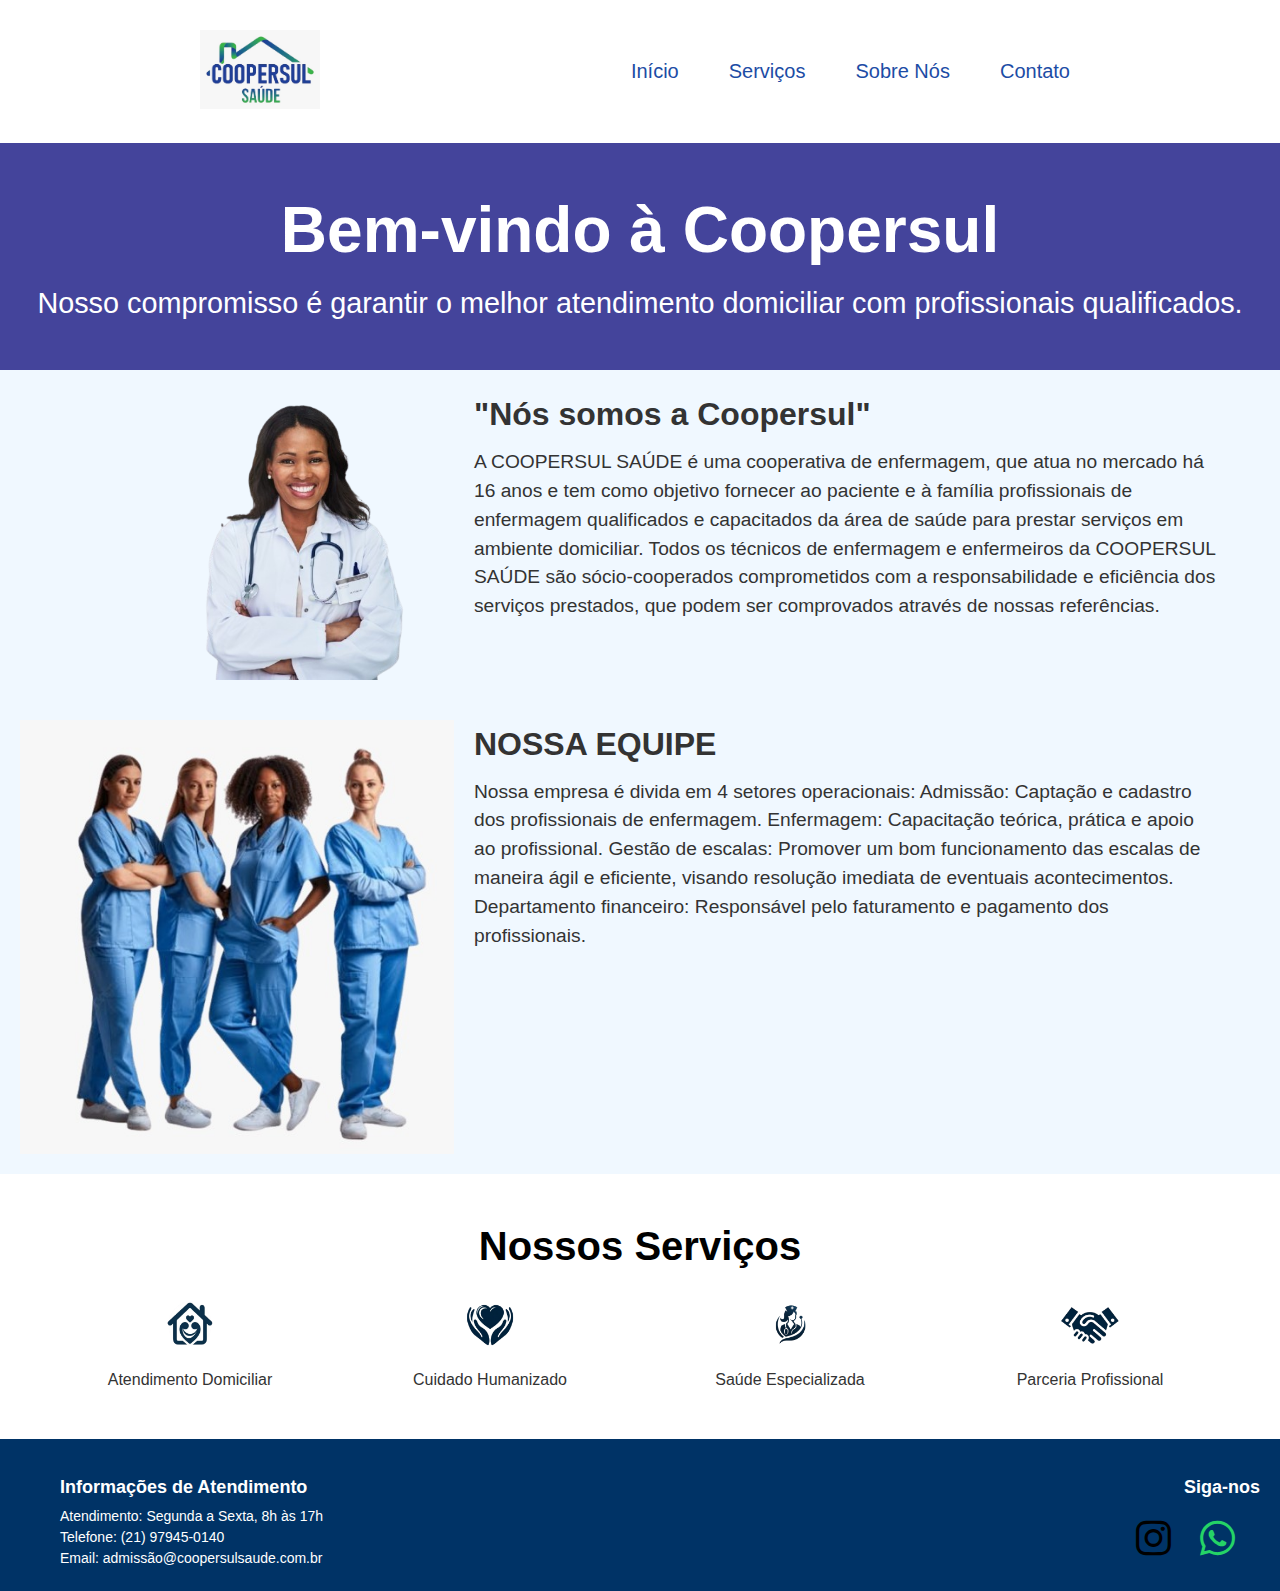
<file: index.html>
<!DOCTYPE html>
<html lang="pt-BR">
<head>
    <meta charset="UTF-8">
    <meta name="viewport" content="width=device-width, initial-scale=1.0">
    <title>Coopersul</title>
    <link rel="stylesheet" href="style.css">
    <!-- Adicionar Font Awesome -->
    <link rel="stylesheet" href="https://cdnjs.cloudflare.com/ajax/libs/font-awesome/6.0.0-beta3/css/all.min.css">
</head>
<body>

    <header>
        <div class="header-content">
            <div class="logo">
                <img src="logo.png" alt="Logo Coopersul Saúde">
            </div>
            <nav>
                <ul class="menu">
                    <li><a href="index.html">Início</a></li>
                    <li><a href="Serviço.html">Serviços</a></li>
                    <li><a href="SobreNos.html">Sobre Nós</a></li>
                    <li><a href="Contato.html">Contato</a></li>
                </ul>
            </nav>
        </div>
    </header>

    <!-- Banner Section -->
    <section class="banner">
        <h2>Bem-vindo à Coopersul</h2>
        <p>Nosso compromisso é garantir o melhor atendimento domiciliar com profissionais qualificados.</p>
    </section>

    <section class="imagem-texto">
        <img src="medica-removebg-preview.png" alt="Imagem Descritiva" class="imagem-destaque">
        <div class="texto">
            <h1>"Nós somos a Coopersul"</h1>
            <p>A COOPERSUL SAÚDE é uma cooperativa de enfermagem, que atua
                no mercado há 16 anos e tem como objetivo fornecer ao paciente e à família
                profissionais de enfermagem qualificados e capacitados da área de
                saúde para prestar serviços em ambiente domiciliar. Todos os técnicos
                de enfermagem e enfermeiros da COOPERSUL SAÚDE são
                sócio-cooperados comprometidos com a responsabilidade e eficiência
                dos serviços prestados, que podem ser comprovados através de nossas
                referências.
            </p>
        </div>
    </section>

    <section class="imagem-texto2">
        <img src="equipe 2.jpg" alt="Imagem Descritiva" class="imagem-destaque">
        <div class="texto">
            <h1>NOSSA EQUIPE</h1>
            <p>
                Nossa empresa é divida em 4 setores operacionais: 
                Admissão: Captação e cadastro dos profissionais de enfermagem.
                Enfermagem: Capacitação teórica, prática e apoio ao profissional.
                Gestão de escalas: Promover um bom funcionamento das escalas 
                de maneira ágil e eficiente, visando resolução
                imediata de eventuais acontecimentos.
                Departamento financeiro: Responsável pelo faturamento
                e pagamento dos profissionais.
            </p>
        </div>
    </section>

    <div class="centralizado">
        <h1>Nossos Serviços</h1>
        <div class="servicos-imagens">
            <div class="servico-item">
                <img src="Designer-removebg-preview.png" alt="Serviço 1" class="servico-img">
                <p>Atendimento Domiciliar</p>
            </div>
            <div class="servico-item">
                <img src="Designer__2_-removebg-preview.png" alt="Serviço 2" class="servico-img">
                <p>Cuidado Humanizado</p>
            </div>
            <div class="servico-item">
                <img src="Designer__1_-removebg-preview.png" alt="Serviço 3" class="servico-img">
                <p>Saúde Especializada</p>
            </div>
            <div class="servico-item">
                <img src="Designer__3_-removebg-preview.png" alt="Serviço 4" class="servico-img">
                <p>Parceria Profissional</p>
            </div>
        </div>
    </div>
    
    

    <footer>
        <div class="footer-content">
            <div class="informacoes">
                <h3>Informações de Atendimento</h3>
                <p>Atendimento: Segunda a Sexta, 8h às 17h</p>
                <p>Telefone: (21) 97945-0140</p>
                <p>Email: admissão@coopersulsaude.com.br</p>
            </div>
            <!-- Adicionando o link para o Instagram e WhatsApp -->
            <div class="social-media">
                <h3>Siga-nos</h3>
                <a href="https://www.instagram.com/coopersulrio/" target="_blank">
                    <!-- Ícone do Instagram -->
                    <i class="fab fa-instagram instagram" style="font-size: 40px; color: #000;"></i>
                </a>
                <a href="https://wa.me/5521979450140" target="_blank">
                    <!-- Ícone do WhatsApp -->
                    <i class="fab fa-whatsapp whatsapp" style="font-size: 40px; color: #25d366;"></i>
                </a>
            </div>
        </div>
    </footer>

</body>
</html>
</file>
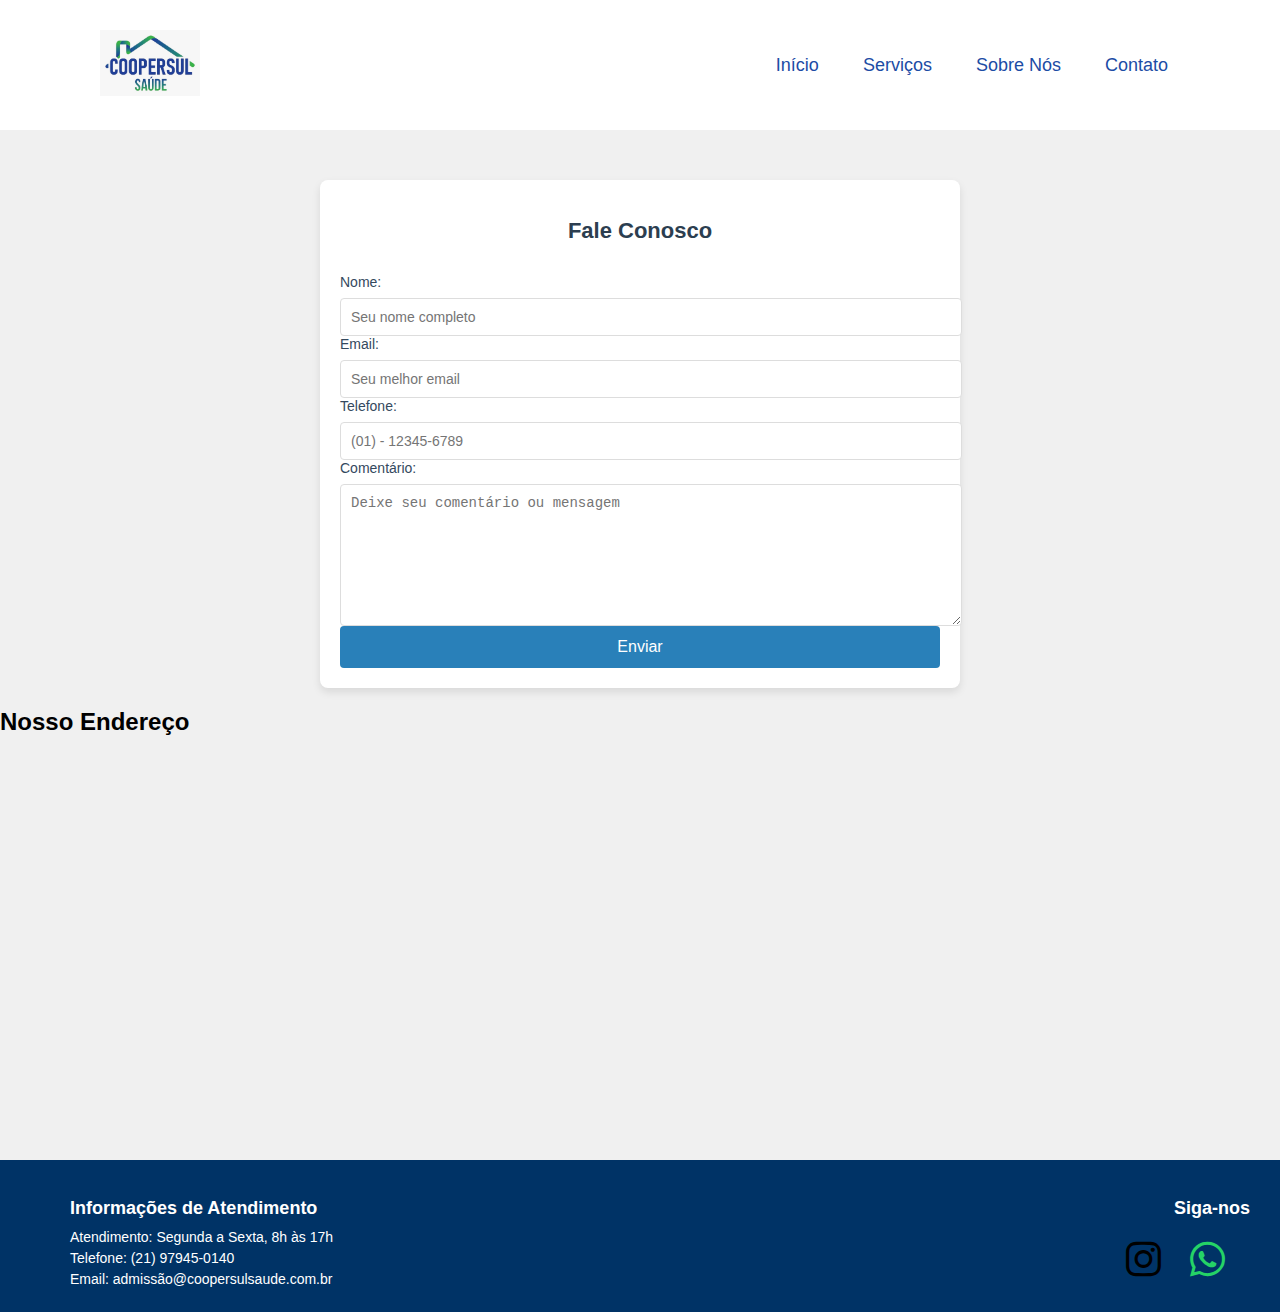
<file: Contato.html>
<!DOCTYPE html>
<html lang="pt-br">
<head>
    <meta charset="UTF-8">
    <meta name="viewport" content="width=device-width, initial-scale=1.0">
    <title>Contato</title>
    <link rel="stylesheet" href="stylec.css">
    <!-- Link para o Font Awesome (versão 6.0) -->
    <link href="https://cdnjs.cloudflare.com/ajax/libs/font-awesome/6.0.0-beta3/css/all.min.css" rel="stylesheet">
</head>
<body>

    <header>
        <div class="header-content">
            <div class="logo">
                <a href="index.html">
                    <img src="logo.png" alt="Logo Coopersul Saúde">
                </a>
            </div>
            <nav>
                <ul class="menu">
                    <li><a href="index.html">Início</a></li>
                    <li><a href="Serviço.html">Serviços</a></li>
                    <li><a href="SobreNos.html">Sobre Nós</a></li>
                    <li><a href="Contato.html">Contato</a></li>
                </ul>
            </nav>
        </div>
    </header>

    <!-- Formulário de Contato -->
    <main>
        <section class="contact-form">
            <h2>Fale Conosco</h2>
            <form id="formContato" action="javascript:void(0);" method="POST">
                <div class="form-group">
                    <label for="nome">Nome:</label>
                    <input type="text" id="nome" name="nome" required placeholder="Seu nome completo">
                </div>
                
                <div class="form-group">
                    <label for="email">Email:</label>
                    <input type="email" id="email" name="email" required placeholder="Seu melhor email">
                </div>
                
                <div class="form-group">
                    <label for="telefone">Telefone:</label>
                    <input type="tel" id="telefone" name="telefone" required placeholder="(01) - 12345-6789" 
                        oninput="mascaraTelefone(this)">
                </div>
                
                <div class="form-group">
                    <label for="comentario">Comentário:</label>
                    <textarea id="comentario" name="comentario" required placeholder="Deixe seu comentário ou mensagem"></textarea>
                </div>

                <button type="submit" class="submit-btn">Enviar</button>
            </form>
        </section>

        <!-- Mapa da Localização -->
        <section class="mapa-localizacao">
            <h2>Nosso Endereço</h2>
            <div class="mapa-container">
                <!-- Mapa com a localização correta -->
                <iframe src="https://www.google.com/maps/embed?pb=!1m18!1m12!1m3!1d3657.9131259508814!2d-43.10194308495763!3d-22.89452507882991!2m3!1f0!2f0!3f0!3m2!1i1024!2i768!4f13.1!3m3!1m2!1s0x9981e4c79976c7%3A0x72b233bc0a507fa6!2sRua%20Dr.%20Borman%2C%2043%2C%20Niter%C3%B3i%20-%20RJ!5e0!3m2!1spt-BR!2sbr!4v1697038964915!5m2!1spt-BR!2sbr" 
                width="100%" height="400" frameborder="0" style="border:0;" allowfullscreen="" aria-hidden="false" tabindex="0"></iframe>
            </div>
        </section>
    </main>

    <!-- Footer -->
    <footer>
        <div class="footer-content">
            <div class="informacoes">
                <h3>Informações de Atendimento</h3>
                <p>Atendimento: Segunda a Sexta, 8h às 17h</p>
                <p>Telefone: (21) 97945-0140</p>
                <p>Email: admissão@coopersulsaude.com.br</p>
            </div>
            <div class="social-media">
                <h3>Siga-nos</h3>
                <a href="https://www.instagram.com/coopersulrio/" target="_blank">
                    <i class="fab fa-instagram instagram" style="font-size: 40px; color: #000;"></i>
                </a>
                <a href="https://wa.me/5521979450140" target="_blank">
                    <i class="fab fa-whatsapp whatsapp" style="font-size: 40px; color: #25d366;"></i>
                </a>
            </div>
        </div>
    </footer>

    <script>
        function mascaraTelefone(input) {
            let value = input.value.replace(/\D/g, '');
            if (value.length <= 2) {
                input.value = `(${value})`;
            } else if (value.length <= 7) {
                input.value = `(${value.slice(0, 2)}) - ${value.slice(2)}`;
            } else {
                input.value = `(${value.slice(0, 2)}) - ${value.slice(2, 7)}-${value.slice(7, 11)}`;
            }
        }

        document.getElementById("formContato").addEventListener("submit", function(event) {
            event.preventDefault(); 
            const novaAba = window.open();
            novaAba.document.write("<h1>Obrigado pelo seu contato!</h1>");
            novaAba.document.close();
        });
    </script>

</body>
</html>
</file>
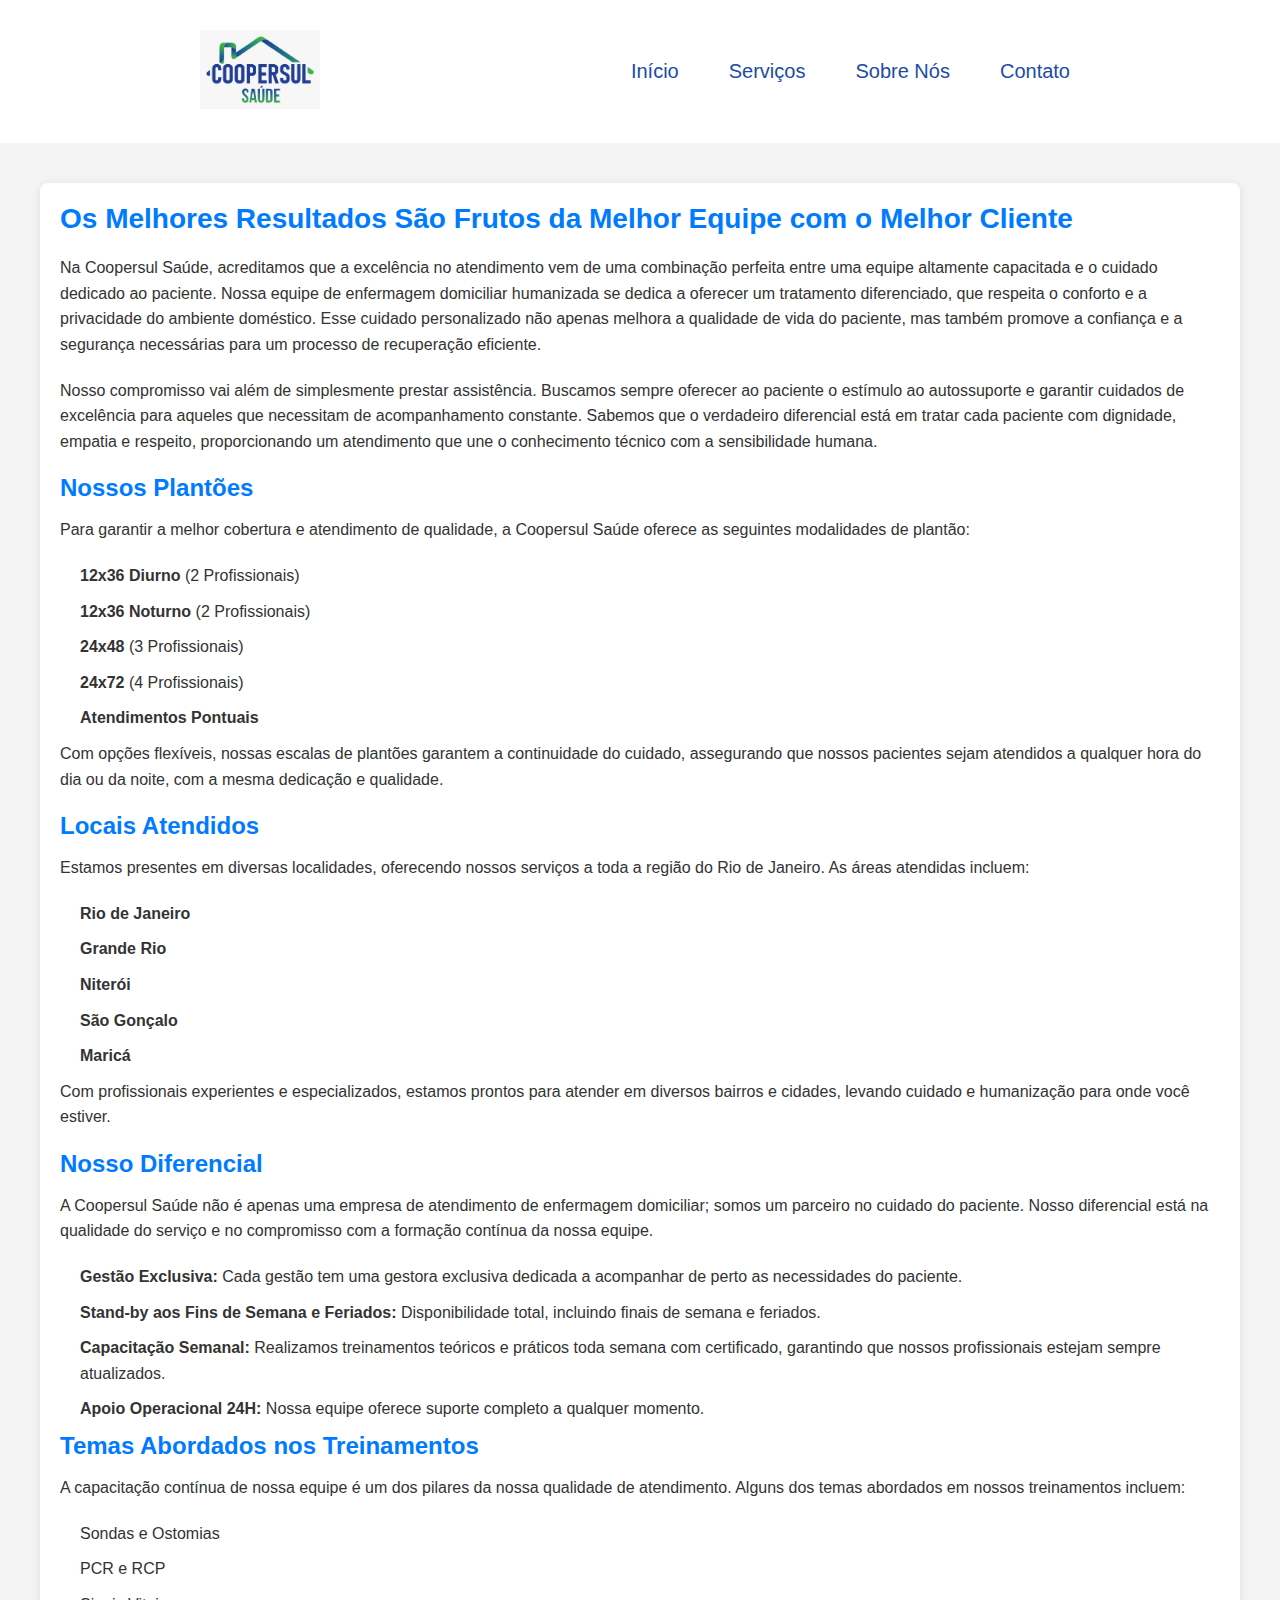
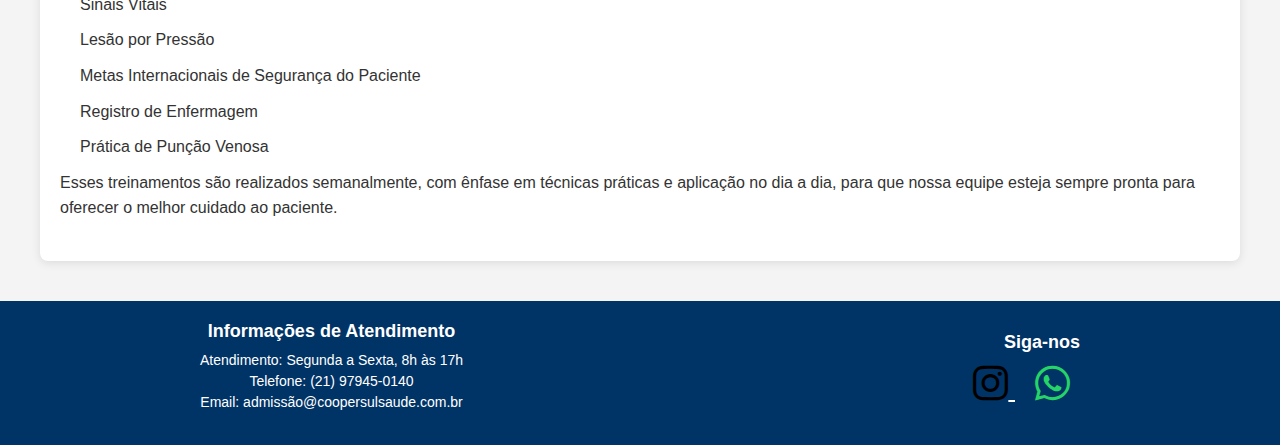
<file: Serviço.html>
<!DOCTYPE html>
<html lang="en">
<head>
    <meta charset="UTF-8">
    <meta name="viewport" content="width=device-width, initial-scale=1.0">
    <title>Serviços | Coopersul Saúde</title>
    <link rel="stylesheet" href="styles.css">
    <!-- Link para o Font Awesome (versão 6.0) -->
    <link href="https://cdnjs.cloudflare.com/ajax/libs/font-awesome/6.0.0-beta3/css/all.min.css" rel="stylesheet">
</head>
<body>

    <header>
        <div class="header-content">
            <div class="logo">
                <a href="index.html">
                    <img src="logo.png" alt="Logo Coopersul Saúde">
                </a>
            </div>
            <nav>
                <ul class="menu">
                    <li><a href="index.html">Início</a></li>
                    <li><a href="Serviço.html">Serviços</a></li>
                    <li><a href="SobreNos.html">Sobre Nós</a></li>
                    <li><a href="Contato.html">Contato</a></li>
                </ul>
            </nav>
        </div>
    </header>

    <!-- Seção de Serviços -->
    <main>
        <section class="service-section">
            <h1>Os Melhores Resultados São Frutos da Melhor Equipe com o Melhor Cliente</h1>
            <p>Na Coopersul Saúde, acreditamos que a excelência no atendimento vem de uma combinação perfeita entre uma equipe altamente capacitada e o cuidado dedicado ao paciente. Nossa equipe de enfermagem domiciliar humanizada se dedica a oferecer um tratamento diferenciado, que respeita o conforto e a privacidade do ambiente doméstico. Esse cuidado personalizado não apenas melhora a qualidade de vida do paciente, mas também promove a confiança e a segurança necessárias para um processo de recuperação eficiente.</p>

            <p>Nosso compromisso vai além de simplesmente prestar assistência. Buscamos sempre oferecer ao paciente o estímulo ao autossuporte e garantir cuidados de excelência para aqueles que necessitam de acompanhamento constante. Sabemos que o verdadeiro diferencial está em tratar cada paciente com dignidade, empatia e respeito, proporcionando um atendimento que une o conhecimento técnico com a sensibilidade humana.</p>

            <!-- Seção de Plantões -->
            <div class="service">
                <h2>Nossos Plantões</h2>
                <p>Para garantir a melhor cobertura e atendimento de qualidade, a Coopersul Saúde oferece as seguintes modalidades de plantão:</p>
                <ul>
                    <li><strong>12x36 Diurno</strong> (2 Profissionais)</li>
                    <li><strong>12x36 Noturno</strong> (2 Profissionais)</li>
                    <li><strong>24x48</strong> (3 Profissionais)</li>
                    <li><strong>24x72</strong> (4 Profissionais)</li>
                    <li><strong>Atendimentos Pontuais</strong></li>
                </ul>
                <p>Com opções flexíveis, nossas escalas de plantões garantem a continuidade do cuidado, assegurando que nossos pacientes sejam atendidos a qualquer hora do dia ou da noite, com a mesma dedicação e qualidade.</p>
            </div>

            <!-- Seção de Locais Atendidos -->
            <div class="service">
                <h2>Locais Atendidos</h2>
                <p>Estamos presentes em diversas localidades, oferecendo nossos serviços a toda a região do Rio de Janeiro. As áreas atendidas incluem:</p>
                <ul>
                    <li><strong>Rio de Janeiro</strong></li>
                    <li><strong>Grande Rio</strong></li>
                    <li><strong>Niterói</strong></li>
                    <li><strong>São Gonçalo</strong></li>
                    <li><strong>Maricá</strong></li>
                </ul>
                <p>Com profissionais experientes e especializados, estamos prontos para atender em diversos bairros e cidades, levando cuidado e humanização para onde você estiver.</p>
            </div>

            <!-- Seção de Diferenciais -->
            <div class="service">
                <h2>Nosso Diferencial</h2>
                <p>A Coopersul Saúde não é apenas uma empresa de atendimento de enfermagem domiciliar; somos um parceiro no cuidado do paciente. Nosso diferencial está na qualidade do serviço e no compromisso com a formação contínua da nossa equipe.</p>
                <ul>
                    <li><strong>Gestão Exclusiva:</strong> Cada gestão tem uma gestora exclusiva dedicada a acompanhar de perto as necessidades do paciente.</li>
                    <li><strong>Stand-by aos Fins de Semana e Feriados:</strong> Disponibilidade total, incluindo finais de semana e feriados.</li>
                    <li><strong>Capacitação Semanal:</strong> Realizamos treinamentos teóricos e práticos toda semana com certificado, garantindo que nossos profissionais estejam sempre atualizados.</li>
                    <li><strong>Apoio Operacional 24H:</strong> Nossa equipe oferece suporte completo a qualquer momento.</li>
                </ul>
            </div>

            <!-- Seção de Temas Abordados nos Treinamentos -->
            <div class="service">
                <h2>Temas Abordados nos Treinamentos</h2>
                <p>A capacitação contínua de nossa equipe é um dos pilares da nossa qualidade de atendimento. Alguns dos temas abordados em nossos treinamentos incluem:</p>
                <ul>
                    <li>Sondas e Ostomias</li>
                    <li>PCR e RCP</li>
                    <li>Sinais Vitais</li>
                    <li>Lesão por Pressão</li>
                    <li>Metas Internacionais de Segurança do Paciente</li>
                    <li>Registro de Enfermagem</li>
                    <li>Prática de Punção Venosa</li>
                </ul>
                <p>Esses treinamentos são realizados semanalmente, com ênfase em técnicas práticas e aplicação no dia a dia, para que nossa equipe esteja sempre pronta para oferecer o melhor cuidado ao paciente.</p>
            </div>
        </section>
    </main>

    <!-- Footer -->
    <footer>
        <div class="footer-content">
            <div class="informacoes">
                <h3>Informações de Atendimento</h3>
                <p>Atendimento: Segunda a Sexta, 8h às 17h</p>
                <p>Telefone: (21) 97945-0140</p>
                <p>Email: admissão@coopersulsaude.com.br</p>
            </div>
            <div class="social-media">
                <h3>Siga-nos</h3>
                <a href="https://www.instagram.com/coopersulrio/" target="_blank">
                    <i class="fab fa-instagram" style="font-size: 40px; color: #000;"></i>
                </a>
                <a href="https://wa.me/5521979450140" target="_blank">
                    <i class="fab fa-whatsapp" style="font-size: 40px; color: #25D366;"></i>
                </a>
            </div>
        </div>
    </footer>

</body>
</html>
</file>
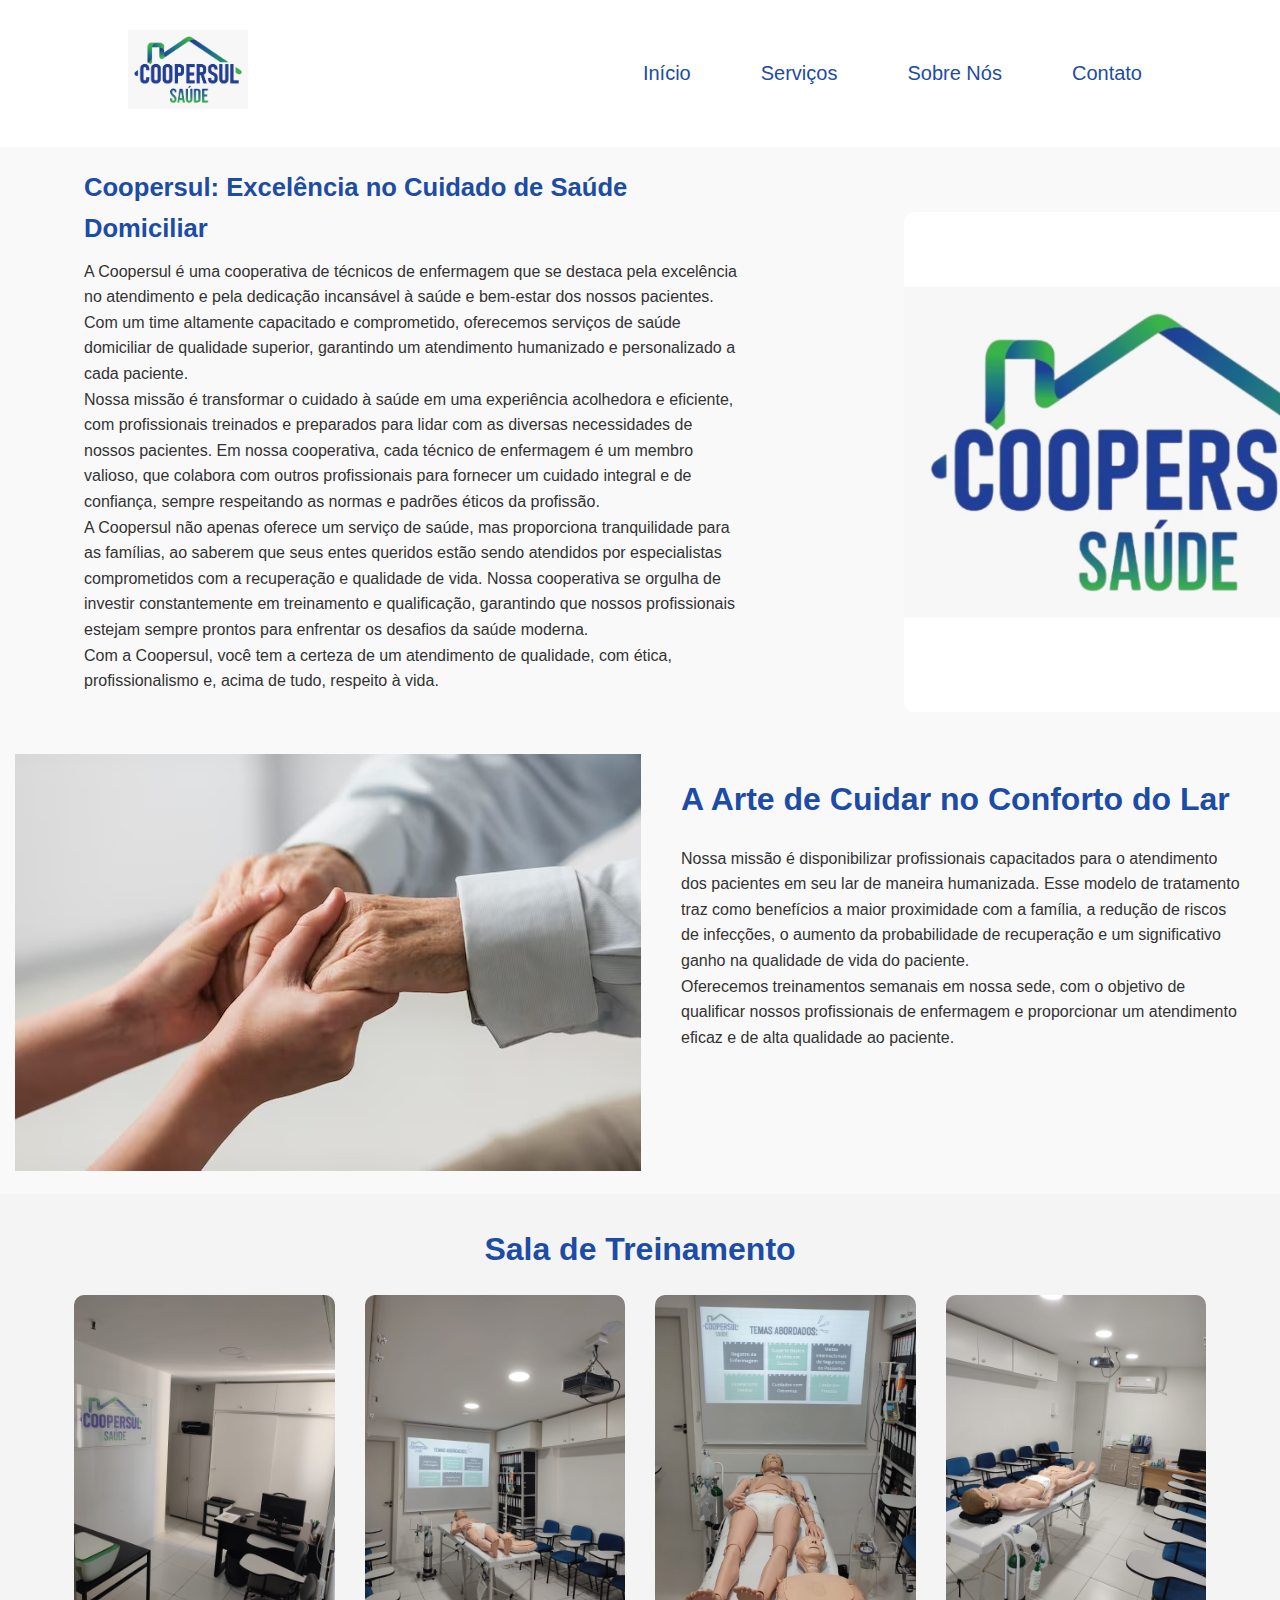
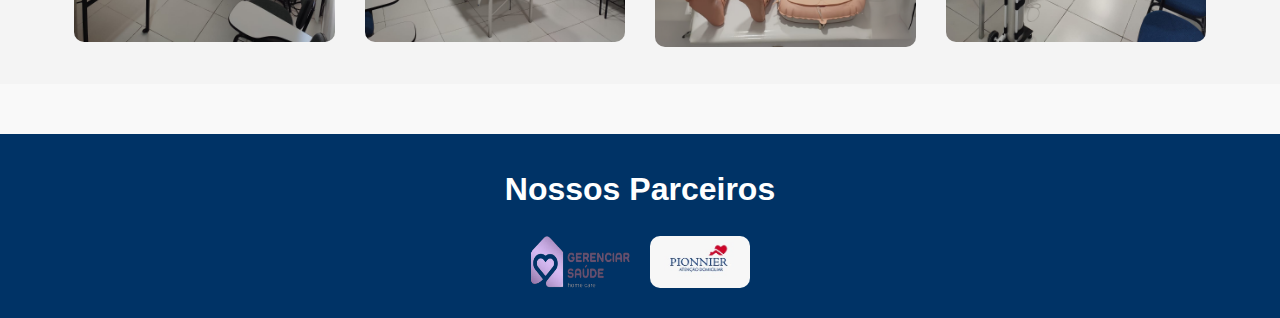
<file: SobreNos.html>
<!DOCTYPE html>
<html lang="pt-BR">
<head>
    <meta charset="UTF-8">
    <meta name="viewport" content="width=device-width, initial-scale=1.0">
    <meta name="description" content="Saiba mais sobre nossa missão de proporcionar atendimento de saúde domiciliar de qualidade, com profissionais altamente capacitados.">
    <title>Sobre Nós | Tecla Saúde</title>
    <link rel="stylesheet" href="styleso.css">
</head>
<body>

    <header>
        <div class="header-content">
            <div class="logo">
                <a href="index.html" title="Ir para página inicial">
                    <img src="logo.png" alt="Logo Coopersul Saúde">
                </a>
            </div>
            <nav>
                <ul class="menu">
                    <li><a href="index.html" title="Ir para página inicial">Início</a></li>
                    <li><a href="Serviço.html" title="Ir para página de Serviços">Serviços</a></li>
                    <li><a href="SobreNos.html" title="Ir para página Sobre Nós">Sobre Nós</a></li>
                    <li><a href="Contato.html" title="Ir para página de Contato">Contato</a></li>
                </ul>
            </nav>
        </div>
    </header>

    <main>
        <!-- Seção de Destaque para Coopersul -->
        <section class="coopersul-destaque">
            <div class="coopersul-content">
                <div class="coopersul-texto">
                    <h1>Coopersul: Excelência no Cuidado de Saúde Domiciliar</h1>
                    <p>
                        A Coopersul é uma cooperativa de técnicos de enfermagem que se destaca pela excelência no atendimento e pela dedicação incansável à saúde e bem-estar dos nossos pacientes. Com um time altamente capacitado e comprometido, oferecemos serviços de saúde domiciliar de qualidade superior, garantindo um atendimento humanizado e personalizado a cada paciente.
                    </p>
                    <p>
                        Nossa missão é transformar o cuidado à saúde em uma experiência acolhedora e eficiente, com profissionais treinados e preparados para lidar com as diversas necessidades de nossos pacientes. Em nossa cooperativa, cada técnico de enfermagem é um membro valioso, que colabora com outros profissionais para fornecer um cuidado integral e de confiança, sempre respeitando as normas e padrões éticos da profissão.
                    </p>
                    <p>
                        A Coopersul não apenas oferece um serviço de saúde, mas proporciona tranquilidade para as famílias, ao saberem que seus entes queridos estão sendo atendidos por especialistas comprometidos com a recuperação e qualidade de vida. Nossa cooperativa se orgulha de investir constantemente em treinamento e qualificação, garantindo que nossos profissionais estejam sempre prontos para enfrentar os desafios da saúde moderna.
                    </p>
                    <p>
                        Com a Coopersul, você tem a certeza de um atendimento de qualidade, com ética, profissionalismo e, acima de tudo, respeito à vida.
                    </p>
                </div>
                <div class="coopersul-imagem">
                    <img src="capa titulo 1.png" alt="Imagem ilustrativa sobre o cuidado domiciliar">
                </div>
            </div>
        </section>

        <!-- Seção de Conteúdo -->
        <section class="conteudo">
            <div class="imagem">
                <img src="maos dadas.jpg" alt="Imagem de mãos dadas simbolizando cuidado e união" class="imagem2">
            </div>
            <div class="texto">
                <h1>A Arte de Cuidar no Conforto do Lar</h1>
                <p>
                    Nossa missão é disponibilizar profissionais capacitados para o atendimento dos pacientes em seu lar de maneira humanizada. Esse modelo de tratamento traz como benefícios a maior proximidade com a família, a redução de riscos de infecções, o aumento da probabilidade de recuperação e um significativo ganho na qualidade de vida do paciente.
                </p>
                <p>
                    Oferecemos treinamentos semanais em nossa sede, com o objetivo de qualificar nossos profissionais de enfermagem e proporcionar um atendimento eficaz e de alta qualidade ao paciente.
                </p>
            </div>
        </section>

        <!-- Seção de Carrossel de Imagens -->
        <section class="carrossel-container">
            <h2>Sala de Treinamento</h2>
            <div class="carrossel">
                <div class="carrossel-item">
                    <img src="sala de treinamento 1.jpeg" alt="Imagem da Sala de Treinamento 1">
                </div>
                <div class="carrossel-item">
                    <img src="sala de treinamento 2.jpeg" alt="Imagem da Sala de Treinamento 2">
                </div>
                <div class="carrossel-item">
                    <img src="treinameto3.png" alt="Imagem da Sala de Treinamento 3">
                </div>
                <div class="carrossel-item">
                    <img src="sala de treinamento 4.jpeg" alt="Imagem da Sala de Treinamento 4">
                </div>
            </div>
        </section>

        <!-- Seção de Parceiros -->
        <section class="conteudo3">
            <div class="texto3">
                <h2>Nossos Parceiros</h2>
                <div class="parceiros">
                    <img src="save.png" alt="Logo do parceiro Save">
                    <img src="pionnier.jpg" alt="Logo do parceiro Pionnier">
                </div>
            </div>
        </section>
    </main>

</body>
</html>
</file>
<file: style.css>
body {
    font-family: sans-serif;
    margin: 0;
    padding: 0;
}

header {
    background-color: #ffffff; /* Cor de fundo do cabeçalho */
    color: rgb(34, 35, 41); /* Cor do texto */
    padding: 30px 200px; /* Espaçamento interno */
}

.header-content {
    display: flex;
    justify-content: space-between; /* Espaço entre logo e menu */
    align-items: center; /* Alinha verticalmente */
}

.logo img {
    width: 120px; /* Ajuste da largura da logo */
}

.menu {
    list-style-type: none; /* Remove marcadores da lista */
    padding: 0; /* Remove padding */
    margin: 0; /* Remove margin */
    display: flex; /* Exibe os itens do menu em linha */
}

.menu li {
    margin-left: 30px; /* Espaçamento entre os itens do menu */
}

.menu a {
    color: rgb(28, 76, 165); /* Cor do texto */
    text-decoration: none; /* Remove o sublinhado */
    padding: 8px 10px; /* Espaçamento interno nos links */
    transition: background-color 0.3s; /* Transição suave para hover */
    font-size: 20px;
}

.menu a:hover {
    background-color: rgba(72, 90, 117, 0.2); /* Efeito hover */
    border-radius: 5px; /* Bordas arredondadas no hover */
}

.banner {
    background-color: #007B; /* Azul marinho para o banner */
    padding: 50px 20px;
    text-align: center;
    color: #ffffff; /* Cor do texto no banner */
}

.banner h2 {
    font-size: 4rem; /* Aumenta o tamanho do título */
    color: #ffffff;
    text-align: center; /* Garante que o título fique centralizado */
    margin: 0; /* Remove margem superior e inferior */
}

.banner p {
    font-size: 1.8rem; /* Aumenta o tamanho do parágrafo */
    color: #ffffff;
    text-align: center; /* Centraliza o texto */
    margin-top: 20px; /* Adiciona um pequeno espaço entre o título e o parágrafo */
}

/* Estilo para as seções de texto com imagem */
.imagem-texto, .imagem-texto2 {
    display: flex;
    flex-direction: row; /* Organiza a imagem e o texto lado a lado */
    align-items: flex-start; /* Alinha o texto ao topo da imagem */
    justify-content: flex-start; /* Alinha a imagem e o texto à esquerda */
    padding: 20px; /* Espaço ao redor da seção */
    background-color: #f0f8ff; /* Cor de fundo */
}

.imagem-destaque {
    width: 35%; /* Define a largura da imagem */
    margin-right: 20px; /* Espaço entre a imagem e o texto */
}

.imagem-texto .texto, .imagem-texto2 .texto {
    font-size: 1rem; /* Tamanho do texto */
    color: #333; /* Cor do texto */
    line-height: 1.5; /* Espaçamento entre linhas */
    text-align: left; /* Alinha o texto à esquerda */
    max-width: 60%; /* Limita a largura do texto */
}

.imagem-texto .texto h1, .imagem-texto2 .texto h1 {
    font-size: 2rem; /* Tamanho dos títulos */
    margin-bottom: 10px; /* Espaço abaixo do título */
}

.imagem-texto .texto p, .imagem-texto2 .texto p {
    margin: 10px 0; /* Espaçamento entre os parágrafos */
    font-size: 1.2rem; /* Tamanho do texto do parágrafo */
}

h1 {
    font-size: 2.5rem; /* Aumenta o tamanho do título */
    margin: 0;
}

p {
    margin: 40px 0 0 0; /* Adiciona margem acima do parágrafo */
    font-size: 1.4rem; /* Aumenta o tamanho do parágrafo */
}

.centralizado {
    text-align: center; /* Centraliza o texto dentro do div */
    margin: 50px; /* Margem ao redor do div */
}

.centralizado h1 {
    margin-bottom: 15px; /* Espaço abaixo do título */
}

.centralizado p {
    max-width: 900px; /* Limita a largura do parágrafo */
    margin: 0 auto; /* Centraliza o parágrafo horizontalmente */
    font-size: 25px;
}

/* Alinha as imagens do serviço lado a lado */
.servicos-imagens {
    display: flex;
    justify-content: center; /* Centraliza as imagens */
    gap: 20px; /* Espaçamento entre as imagens */
    margin-top: 20px; /* Espaço acima das imagens */
}

/* Estilo para cada item de serviço, incluindo imagem e legenda */
.servico-item {
    text-align: center; /* Centraliza a imagem e a legenda */
}

.servico-img {
    width: 25%; /* Agora as imagens têm 25% de largura */
    height: auto; /* Mantém a proporção das imagens */
    border-radius: 10px; /* Borda arredondada para as imagens */
}

/* Estilo para a legenda abaixo de cada imagem */
.servico-item p {
    font-size: 1rem; /* Tamanho da legenda */
    color: #333; /* Cor do texto da legenda */
    margin-top: 8px; /* Espaço acima da legenda */
}

/* Estilo do Footer */
footer {
    background-color: #003366; /* Azul marinho */
    color: #fff; /* Texto branco */
    padding: 20px;
    font-size: 14px; /* Reduz o tamanho da fonte do footer */
    width: 100%; /* Faz o footer ocupar toda a largura */
}

.footer-content {
    display: flex;
    justify-content: space-between; /* Coloca o conteúdo dos dois lados */
    align-items: flex-start;
    max-width: 1200px;
    margin: 0 auto;
    padding: 0 20px;
}

.informacoes h3, 
.social-media h3 {
    font-size: 18px;
    margin-bottom: 10px;
}

.informacoes p,
.social-media p {
    font-size: 14px;
    margin: 5px 0;
}

/* Estilos para as informações de atendimento à esquerda */
.informacoes {
    text-align: left;
}

/* Estilos para os links e ícones à direita */
.social-media {
    text-align: right;
}

.social-media a {
    display: inline-block;
    margin-top: 10px;
    margin-right: 15px; /* Adiciona espaço entre os links */
}

.social-media i {
    margin-right: 10px;
    font-size: 30px;
}

/* Adicionando os ícones do WhatsApp e Instagram ao footer */
.social-media .whatsapp {
    font-size: 40px;
    color: #fff;
    margin-right: 10px;
}

.social-media .instagram {
    font-size: 40px;
    color: #fff;
}

/* Responsividade */

/* Para telas de celulares (máximo 480px) */
@media (max-width: 480px) {
    body {
        padding: 10px;
    }

    header {
        padding: 20px;
    }

    .logo img {
        width: 80px;
    }

    .menu {
        display: none; /* Esconde o menu em telas muito pequenas */
    }

    .contact-form {
        width: 90%;
        padding: 20px;
        margin-left: 0;
        margin-top: 30px;
    }

    .submit-btn {
        font-size: 14px;
    }

    footer {
        font-size: 12px;
    }
}
</file>
<file: stylec.css>
/* Estilos gerais para o corpo da página */
body {
    font-family: sans-serif;
    margin: 0;
    padding: 0;
    background-color: #f0f0f0;
    height: 100vh;
    display: flex;
    flex-direction: column;
}

/* Cabeçalho */
header {
    background-color: #ffffff;
    color: rgb(34, 35, 41);
    padding: 30px 100px;
    position: relative;
    z-index: 10;
}

.header-content {
    display: flex;
    justify-content: space-between;
    align-items: center;
}

.logo img {
    width: 100px;
}

.menu {
    list-style-type: none;
    padding: 0;
    margin: 0;
    display: flex;
}

.menu li {
    margin-left: 20px;
}

.menu a {
    color: rgb(28, 76, 165);
    text-decoration: none;
    padding: 8px 12px;
    transition: background-color 0.3s;
    font-size: 18px;
}

.menu a:hover {
    background-color: rgba(72, 90, 117, 0.2);
    border-radius: 5px;
}

/* Centralização e Estilo do Formulário */
.main-content {
    display: flex;
    justify-content: center;
    align-items: center;
    flex-grow: 1;
    padding: 20px;
    box-sizing: border-box;
}

.contact-form {
    width: 50%;
    max-width: 600px;
    padding: 20px;
    background-color: #fff;
    border-radius: 8px;
    box-shadow: 0 4px 8px rgba(0, 0, 0, 0.1);
    display: flex;
    flex-direction: column;
    gap: 15px;
    margin-left: 27%;
    margin-top: 50px;
}

.contact-form h2 {
    text-align: center;
    font-size: 22px;
    color: #2c3e50;
    margin-bottom: 15px;
}

.form-group {
    display: flex;
    flex-direction: column;
    gap: 8px;
}

.form-group label {
    font-size: 14px;
    color: #34495e;
}

.form-group input,
.form-group textarea {
    width: 100%;
    padding: 10px;
    font-size: 14px;
    border: 1px solid #ddd;
    border-radius: 4px;
}

.form-group input:focus,
.form-group textarea:focus {
    border-color: #2980b9;
    outline: none;
}

.form-group textarea {
    height: 120px;
    resize: vertical;
}

.submit-btn {
    width: 100%;
    padding: 12px;
    font-size: 16px;
    color: #fff;
    background-color: #2980b9;
    border: none;
    border-radius: 4px;
    cursor: pointer;
    text-align: center;
    transition: background-color 0.3s ease;
}

.submit-btn:hover {
    background-color: #3498db;
}

/* Estilo do Footer */
footer {
    background-color: #003366; /* Azul marinho */
    color: #fff; /* Texto branco */
    padding: 20px;
    font-size: 14px; /* Reduz o tamanho da fonte do footer */
    width: 100%; /* Faz o footer ocupar toda a largura */
}

.footer-content {
    display: flex;
    justify-content: space-between; /* Coloca o conteúdo dos dois lados */
    align-items: flex-start;
    max-width: 1200px;
    margin: 0 auto;
    padding: 0 20px;
}

.footer-content .informacoes,
.footer-content .social-media {
    flex: 1;
    margin: 0 10px;
}

.informacoes h3, 
.social-media h3 {
    font-size: 18px;
    margin-bottom: 10px;
}

.informacoes p,
.social-media p {
    font-size: 14px;
    margin: 5px 0;
}

/* Estilos para as informações de atendimento à esquerda */
.informacoes {
    text-align: left;
}

/* Estilos para os links e ícones à direita */
.social-media {
    text-align: right;
}

.social-media a {
    display: inline-block;
    margin-top: 10px;
    margin-right: 15px; /* Adiciona espaço entre os links */
}

.social-media i {
    margin-right: 10px;
    font-size: 30px;
}

/* Adicionando os ícones do WhatsApp e Instagram ao footer */
.social-media .whatsapp {
    font-size: 40px;
    color: #fff;
    margin-right: 10px;
}

.social-media .instagram {
    font-size: 40px;
    color: #fff;
}

/* Responsividade */

/* Para telas de celulares (máximo 480px) */
@media (max-width: 480px) {
    body {
        padding: 10px;
    }

    header {
        padding: 20px;
    }

    .logo img {
        width: 80px;
    }

    .menu {
        display: none; /* Esconde o menu em telas muito pequenas */
    }

    .contact-form {
        width: 90%;
        padding: 20px;
        margin-left: 0;
        margin-top: 30px;
    }

    .submit-btn {
        font-size: 14px;
    }

    footer {
        font-size: 12px;
    }
}

/* Para telas de tablets (até 768px) */
@media (max-width: 768px) {
    .menu {
        display: flex;
        flex-direction: column;
        align-items: center;
    }

    .menu li {
        margin-left: 0;
        margin-top: 10px;
    }

    .contact-form {
        width: 80%;
        padding: 20px;
        margin-left: 0;
        margin-top: 30px;
    }

    .submit-btn {
        font-size: 14px;
    }

    footer {
        font-size: 12px;
    }
}

/* Para telas de desktop (largura maior que 768px) */
@media (min-width: 769px) {
    .contact-form {
        width: 50%;
        padding: 20px;
        margin-left: 25%;
    }

    .menu {
        display: flex;
        justify-content: flex-end;
    }

    .menu li {
        margin-left: 20px;
    }

    footer {
        font-size: 14px;
    }
}

/* Estilos para o Modal */
#confirmationModal {
    display: none; /* Inicialmente oculto */
    position: fixed; /* Fica posicionado sobre a tela */
    top: 0;
    left: 0;
    width: 100%;
    height: 100%;
    background: rgba(0, 0, 0, 0.5); /* Fundo semitransparente */
    justify-content: center;
    align-items: center;
}

.modal-content {
    background-color: white;
    padding: 20px;
    border-radius: 8px;
    text-align: center;
}

.close-modal {
    font-size: 20px;
    cursor: pointer;
    position: absolute;
    top: 10px;
    right: 10px;
}
</file>
<file: styleso.css>
/* Variáveis CSS */
:root {
    --cor-primaria: rgb(28, 76, 165); /* Azul */
    --cor-secundaria: rgba(72, 90, 117, 0.2); /* Cinza suave */
    --cor-fundo: #ffffff; /* Branco */
    --cor-texto: rgb(34, 35, 41); /* Texto escuro */
    --cor-secundaria-texto: #333; /* Cinza escuro */
    --border-radius: 10px; /* Bordas arredondadas */
}

/* Reset de estilo básico */
* {
    margin: 0;
    padding: 0;
    box-sizing: border-box;
}

/* Body */
body {
    font-family: sans-serif;
    line-height: 1.6;
    background-color: #f9f9f9; /* Fundo claro */
    color: var(--cor-texto); /* Texto principal */
}

/* Cabeçalho */
header {
    background-color: var(--cor-fundo);
    padding: 30px 10%;
    color: var(--cor-texto);
}

.header-content {
    display: flex;
    justify-content: space-between;
    align-items: center;
}

.logo img {
    width: 120px;
}

.menu {
    list-style-type: none;
    padding: 0;
    margin: 0;
    display: flex;
    gap: 20px;
}

.menu li {
    margin-left: 30px;
}

.menu a {
    color: var(--cor-primaria);
    text-decoration: none;
    padding: 8px 10px;
    font-size: 1.25rem;
    transition: background-color 0.3s, transform 0.3s;
}

.menu a:hover,
.menu a:focus {
    background-color: var(--cor-secundaria);
    border-radius: 5px;
    transform: scale(1.05);
}

/* Seção de Destaque para Coopersul */
.coopersul-destaque {
    display: flex;
    flex-direction: row;
    justify-content: flex-start;
    gap: 20px;
    padding: 20px 5%;
}

/* Ajuste para a imagem capa titulo 1 */
.coopersul-imagem img {
    width: 100%;
    height: auto;
    max-width: 500px;
    border-radius: var(--border-radius);
    object-fit: cover;
    margin-left: 120%; /* Move a imagem 120% para a direita */
    margin-top: -110%;  /* Move a imagem 110% para cima */
}



.coopersul-texto {
    max-width: 700px;
    padding: 0 20px;
    flex: 1;
}

.coopersul-texto h1 {
    font-size: 1.6rem;
    font-weight: 700;
    color: var(--cor-primaria);
    margin-bottom: 10px;
}

.coopersul-texto p {
    font-size: 1rem;
    color: var(--cor-secundaria-texto);
    line-height: 1.6;
}

/* Seção de Conteúdo */
.conteudo {
    display: flex;
    flex-wrap: wrap;
    gap: 20px;
    padding: 15px;
}

.texto {
    flex: 1;
    padding: 20px;
}

.texto h1 {
    font-size: 2rem;
    color: var(--cor-primaria);
    margin-bottom: 20px;
}

.texto p {
    font-size: 1rem;
    color: var(--cor-secundaria-texto);
}

/* Carrossel de Imagens - Sala de Treinamento */
.carrossel-container {
    background-color: #f4f4f4;
    padding: 30px 5%;
    text-align: center;
    position: relative; /* Garante que os botões de navegação fiquem sobre o carrossel */
}

.carrossel-container h2 {
    font-size: 2rem;
    margin-bottom: 20px;
    color: var(--cor-primaria);
}

.carrossel {
    display: flex;
    justify-content: center;
    overflow: visible; /* Ajustado para permitir a ampliação das imagens */
    position: relative;
    gap: 10px; /* Espaçamento entre as imagens */
}

.carrossel-item {
    width: 30%;
    margin: 0 10px;
    transition: transform 0.5s ease-in-out;
}

.carrossel-item img {
    width: 100%;
    height: auto;
    border-radius: var(--border-radius);
    object-fit: cover;
    transition: transform 0.3s ease-in-out; /* Transição suave */
}

/* Efeito de interação: quando o mouse passa em cima */
.carrossel-item img:hover {
    transform: scale(1.1); /* Aumenta a imagem 10% ao passar o mouse */
}

/* Botões de navegação do carrossel */
.carrossel-container .prev,
.carrossel-container .next {
    position: absolute;
    top: 50%;
    transform: translateY(-50%);
    background-color: rgba(0, 0, 0, 0.5);
    color: white;
    font-size: 2rem;
    padding: 10px;
    border: none;
    cursor: pointer;
    transition: background-color 0.3s;
}

.carrossel-container .prev {
    left: 10px;
}

.carrossel-container .next {
    right: 10px;
}

.carrossel-container .prev:hover,
.carrossel-container .next:hover {
    background-color: rgba(0, 0, 0, 0.8);
}

/* Responsividade para o carrossel */
@media (max-width: 768px) {
    .carrossel-item {
        width: 80%;
        margin: 10px auto;
    }

    .carrossel-item img {
        height: 200px;
    }
}

/* Seção de Parceiros - Rodapé */
.conteudo3 {
    background-color: #003366; /* Azul marinho */
    color: white;
    padding: 30px;
    text-align: center;
    margin-top: 50px;
}

.conteudo3 h2 {
    font-size: 2rem;
    margin-bottom: 20px;
}

.parceiros {
    display: flex;
    justify-content: center;
    gap: 20px;
    flex-wrap: wrap;
}

.parceiros img {
    width: 100px;
    height: auto;
    max-width: 120px;
    border-radius: var(--border-radius);
}

/* Responsividade */
@media (max-width: 768px) {
    header {
        padding: 30px 5%;
    }

    .logo img {
        width: 100px;
    }

    .menu {
        font-size: 1rem;
        flex-direction: column;
        align-items: center;
    }

    .menu li {
        margin-left: 0;
        margin-bottom: 10px;
    }

    .coopersul-imagem {
        width: 50px;
    }

    .coopersul-texto h1 {
        font-size: 1.5rem;
    }

    .carrossel-container h2 {
        font-size: 1.5rem;
    }

    .carrossel {
        gap: 10px;
    }

  /* Carrossel */
.carrossel-item img {
    width: 100%;  /* Garante que a imagem ocupe toda a largura disponível */
    height: auto; /* Mantém a proporção da imagem */
    border-radius: var(--border-radius);
    transition: transform 0.3s ease-in-out; /* Transição suave */
}

/* Efeito de interação: quando o mouse passa em cima */
.carrossel-item img:hover {
    transform: scale(1.1); /* Aumenta a imagem 10% ao passar o mouse */
}


}
</file>
<file: styles.css>
/* Resetando margens e padding padrões */
* {
    margin: 0;
    padding: 0;
    box-sizing: border-box;
}

/* Estilos gerais */
body {
    font-family: sans-serif;
    background-color: #f4f4f4;
    color: #333; /* Cor do texto */
}

/* Cabeçalho */
header {
    background-color: #ffffff; /* Cor de fundo do cabeçalho */
    color: rgb(34, 35, 41); /* Cor do texto */
    padding: 30px 200px; /* Espaçamento interno */
}

.header-content {
    display: flex;
    justify-content: space-between; /* Espaço entre logo e menu */
    align-items: center; /* Alinha verticalmente */
}

header .logo img {
    width: 120px; /* Ajuste conforme necessário */
}

header nav ul {
    list-style-type: none; /* Remove marcadores da lista */
    padding: 0; /* Remove padding */
    margin: 0; /* Remove margin */
    display: flex; /* Exibe os itens em linha */
}

header nav ul li {
    margin-left: 30px; /* Espaçamento entre os itens do menu */
}

header nav ul li a {
    color: rgb(28, 76, 165); /* Cor do texto */
    text-decoration: none; /* Remove sublinhado */
    padding: 8px 10px; /* Espaçamento interno nos links */
    transition: background-color 0.3s; /* Transição suave para hover */
    font-size: 20px; /* Tamanho da fonte */
}

header nav ul li a:hover {
    background-color: rgba(72, 90, 117, 0.2); /* Efeito hover */
    border-radius: 5px; /* Bordas arredondadas no hover */
}

/* Seção principal */
main {
    padding: 40px 20px;
}

.service-section {
    max-width: 1200px;
    margin: 0 auto;
    background-color: #fff;
    padding: 20px;
    box-shadow: 0 2px 10px rgba(0, 0, 0, 0.1);
    border-radius: 8px;
}

.service-section h1 {
    font-size: 28px;
    font-weight: bold;
    color: #007BFF;
    margin-bottom: 20px;
}

.service-section p {
    font-size: 16px;
    line-height: 1.6;
    margin-bottom: 20px;
}

.service-section ul {
    list-style-type: none;
    padding-left: 20px;
}

.service-section ul li {
    font-size: 16px;
    line-height: 1.6;
    margin-bottom: 10px;
}

/* Seção de Plantões */
.service h2 {
    font-size: 24px;
    font-weight: bold;
    color: #007BFF;
    margin-bottom: 15px;
}

.service ul {
    padding-left: 20px;
}

.service ul li {
    font-size: 16px;
    line-height: 1.6;
}

/* Rodapé */
footer {
    background-color: #003366; /* Azul marinho */
    color: #ffffff; /* Cor do texto em branco para contraste */
    padding: 20px 200px;
    text-align: center;
}

footer .footer-content {
    display: flex;
    justify-content: space-between; /* Espaço entre logo e informações */
    align-items: center; /* Alinha verticalmente */
    margin-bottom: 10px; /* Espaçamento abaixo da logo e informações */
}

footer .footer-content .informacoes h3,
footer .footer-content .social-media h3 {
    font-size: 18px;
    font-weight: bold;
    margin-bottom: 10px;
}

footer .footer-content .informacoes p,
footer .footer-content .social-media a {
    font-size: 14px;
    margin-bottom: 5px;
}

footer .footer-content .social-media {
    text-align: right;
}

footer .footer-content .social-media a {
    color: #ffffff; /* Ajuste para que os ícones de redes sociais também fiquem em branco */
    margin: 0 10px;
    font-size: 24px;
    transition: color 0.3s;
}

footer .footer-content .social-media a:hover {
    color: #007BFF; /* Cor de destaque ao passar o mouse */
}

/* Responsividade */
@media (max-width: 768px) {
    header .header-content {
        flex-direction: column;
        align-items: flex-start;
    }

    header nav ul {
        flex-direction: column;
        align-items: flex-start;
    }

    footer .footer-content {
        flex-direction: column;
        align-items: flex-start;
    }

    footer .footer-content .social-media {
        text-align: left;
        margin-top: 10px;
    }

    .service-section {
        padding: 20px;
    }
}

@media (max-width: 480px) {
    header .logo img {
        width: 120px;
    }

    header nav ul li {
        margin: 10px 0;
    }

    footer .footer-content {
        text-align: center;
    }
}
</file>
